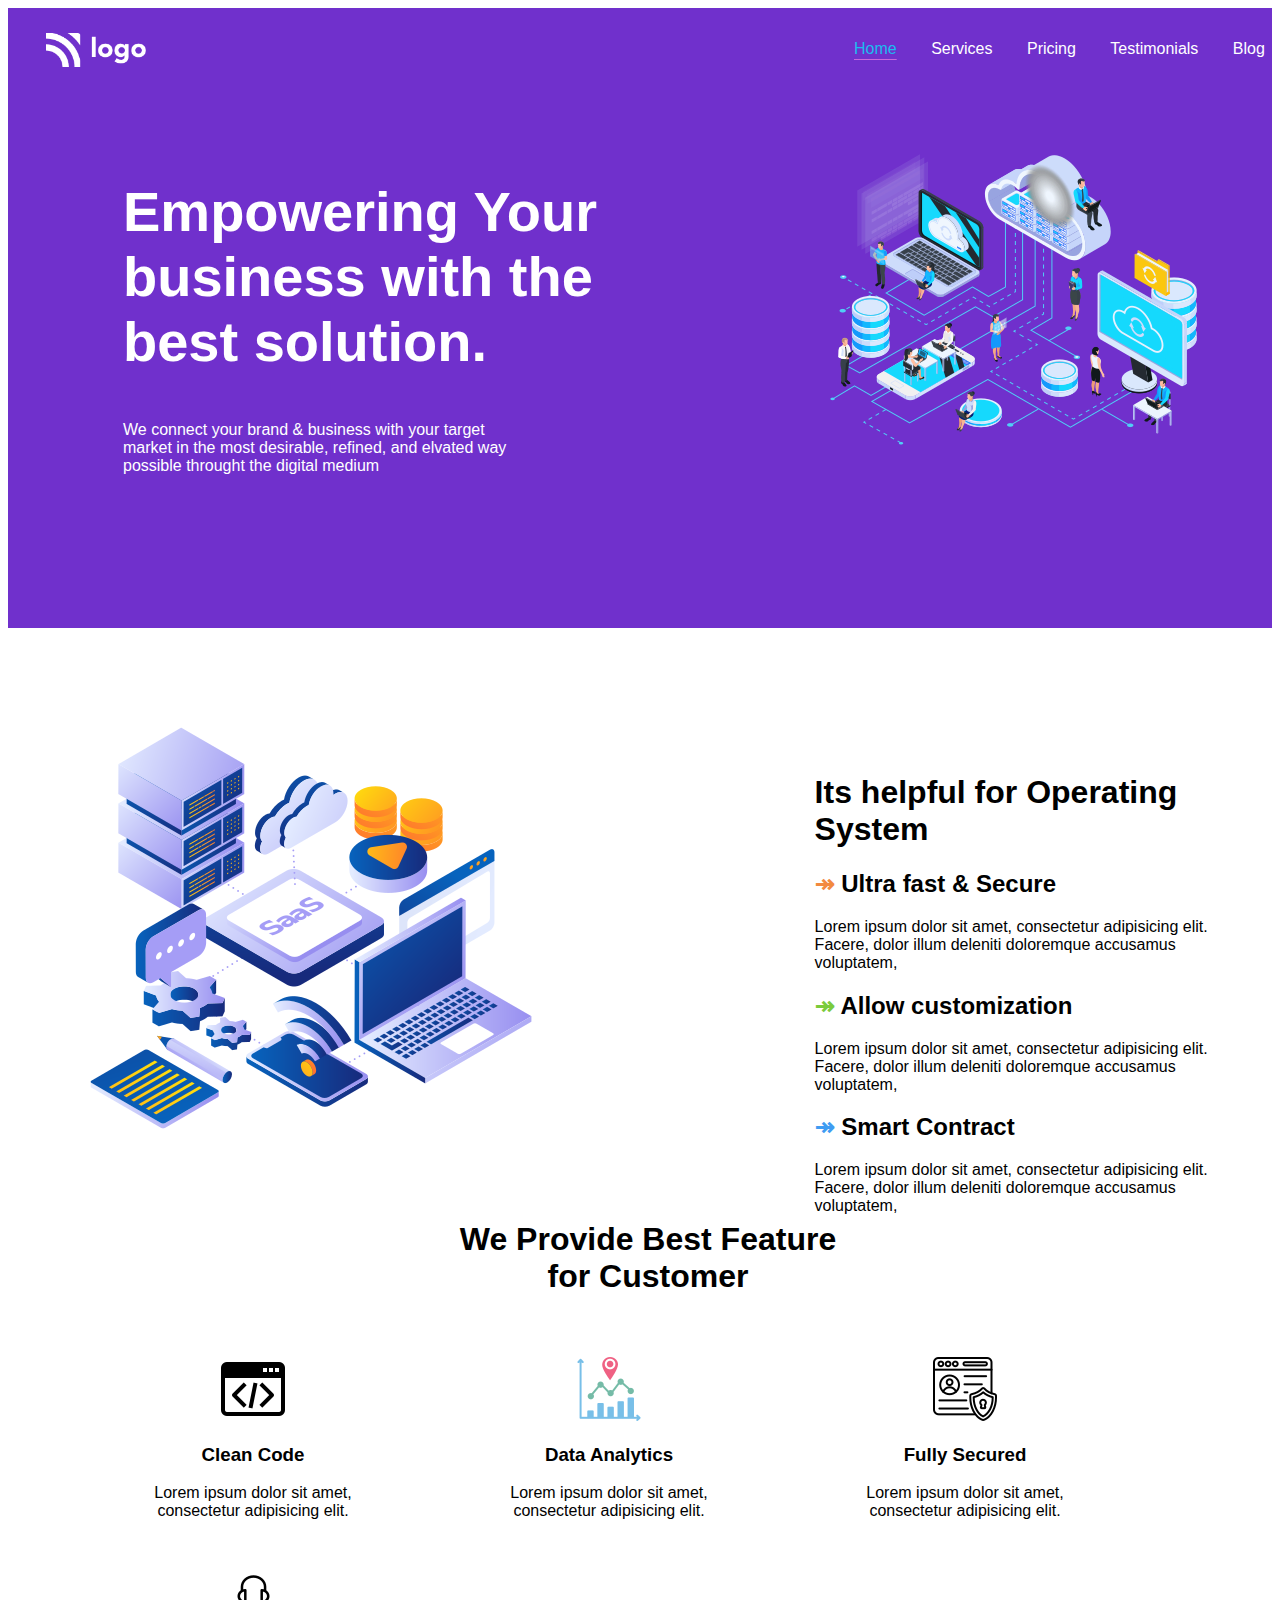
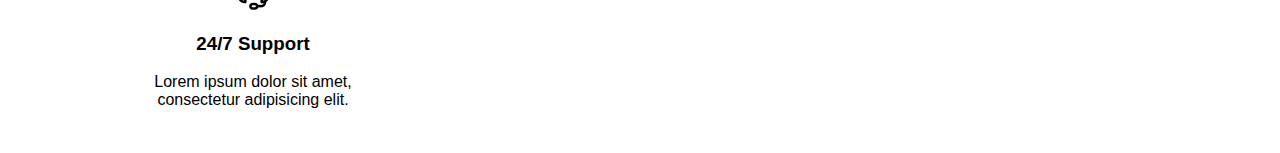
<file: Index.html>
<!DOCTYPE html>
<html lang="en">
<head>
    <meta charset="UTF-8">
    <meta http-equiv="X-UA-Compatible" content="IE=edge">
    <meta name="viewport" content="width=device-width, initial-scale=1.0">
    <title>Document</title>
    <link rel="stylesheet" href="style.css">
</head>
<body>
    <header>
        <!-- Navigation Bar Starts -->
        <nav>
            <!-- Navigation items Starts -->
            <a class="nav-item">Home</a>
            <a class="nav-item">Services</a>
            <a class="nav-item">Pricing</a>
            <a class="nav-item">Testimonials</a>
            <a class="nav-item">Blog</a>
            <a class="nav-item-active">Free Trial</a>
            
            
        </nav>
  
        <!-- LOGO -->
        <div >
            <img class="logo" src="./Images/white-logo.png" >
        </div>
  
        <!-- Text -->
        <div class="header-text">
            
            <h2>
                Empowering Your <br>business with the <br> best solution.
            </h2>
            <p>
                We connect your brand & business with your target <br>market in the most desirable, refined, and elvated way <br> possible throught the digital medium<br>
                <br>
                
              </p>
  
              <!-- Image -->
      
        </div>
        <div class="img-holder">
            <img class="header-img" src="./Images/30495 [Converted]-01.png" >
        </div>
        
    </header>
    <div class="os">
        <img class="header-img" style="float:left;" src="./Images/Saas illustration-01.png" >
         <div class="os-text">
            <h1 class="os-h1">Its helpful for Operating <br>System</h1>
            <h2><span style="color:#f28a3f;">&#8608;</span> Ultra fast & Secure</h2>
            
            <p>Lorem ipsum dolor sit amet, consectetur adipisicing elit. Facere, dolor illum deleniti doloremque accusamus voluptatem,</p>
            <h2><span style="color:#7bcb3c;">&#8608;</span> Allow customization</h2>
            
            <p>Lorem ipsum dolor sit amet, consectetur adipisicing elit. Facere, dolor illum deleniti doloremque accusamus voluptatem,</p>
            <h2><span style="color:#3f9cf2;">&#8608;</span> Smart Contract</h2>
            
            <p>Lorem ipsum dolor sit amet, consectetur adipisicing elit. Facere, dolor illum deleniti doloremque accusamus voluptatem,</p>
         </div>
    
    </div>
    <div class="end">
        <h1>We Provide Best Feature <br>for Customer</h1>
        <div class="cards">
            <img src="./Images/web-developing.png">
            <h3>Clean Code</h3>
            <p>Lorem ipsum dolor sit amet, consectetur adipisicing elit.</p>
        </div>
        <div class="cards">
            <img src="./Images/data-analytics.png">
            <h3>Data Analytics</h3>
            <p>Lorem ipsum dolor sit amet, consectetur adipisicing elit.</p>
        </div>
        <div class="cards">
            <img src="./Images/secured-profile.png">
            <h3>Fully Secured</h3>
            <p>Lorem ipsum dolor sit amet, consectetur adipisicing elit.</p>
        </div>
        <div class="cards">
            <img src="./Images/support.png">
            <h3>24/7 Support</h3>
            <p>Lorem ipsum dolor sit amet, consectetur adipisicing elit.</p>
        </div>
    </div>

</body>
</html>
</file>
<file: style.css>
* {
    font-family: "Poppins", sans-serif;
  }
  
  body > header > nav {
    float: left;
    
    position: relative;
    right: -791px;
    top: 7px;
  
  }
  body > header > div:nth-child(2) {
    float: left;
  }
  
  body > header > nav > a {
    margin-left: 30px;
  }
  body > header > div:nth-child(2) {
    float: left;
    position: relative;
    left: -570px;
  }
  header{
    background-color: #7030cc;
    padding: 25px;
    height: 570px;
    color:white;
    
  }
  body > header > div.header-text > img {
    position: relative;
    top: 134px;
    right: 607px;
  }
  body > header > div.header-text > h2 {
    position: relative;
    /* left: 53px; */
    top: 100px;
    font-size: 3.5em;
}
.header-text {
    /* float: left; */
    padding-left: 90px;
}
body > header > div:nth-child(4) {
    float: right;
    position: relative;
    right: -175px;
    top: -290px;
    width: 50%;
}
img.header-img {
    /* width: 600px;
    height: 400px; */
    /* transform: scale(1.2); */
}
body > header > div.header-text > p {
    position: relative;
    top: 100px;
    /* left: 56px; */
    color: white;
}
  img.logo {
    width: 100px;
}
body > header > nav > a.nav-item-active {
    padding: 10px;
    padding-left: 20px;
    padding-right: 20px;
    background: #1bbcef;
}
body > header > nav > a:nth-child(1) {
    color: #1bbcef;
    text-decoration: underline;
    text-decoration-offset: 17px;
    text-underline-offset: 5px;
    text-decoration-color: #c767dc;
}
.os{
    padding: 50px;
}
.os-text{
    float: right;
    width: 35%;
}
.end {
    position: absolute;
    top: 1200px;
    text-align: center;
    width: 100%;
}
.cards {
    float: left;
    margin-left: 134px;
    border: 1px solid;
    width: 202px;
    height: 202px;
}


.cards {
    float: left;
    margin-left: 134px;
    border: none;
    /* box-shadow: 6px 4px 4px 0px grey; */
    width: 202px;
    height: 168px;
    border-radius: 20px;
    padding: 10px;
    transition: all 0.2s;
    padding-top: 40px;
}
.cards:hover {
    box-shadow: 6px 4px 4px 0px grey;
}
@media only screen and (max-width: 600px) {
  * {
    font-family: "Poppins", sans-serif;
  }

  body > header > nav {
    float: left;
    
    position: relative;
    right: -791px;
    top: 7px;
  
  }
  body > header > div:nth-child(2) {
    float: left;
  }
  
  body > header > nav > a {
    margin-left: 30px;
  }
  body > header > div:nth-child(2) {
    /* float: left; */
    /* position: relative; */
    /* left: -570px; */
  }
  header{
    background-color: #7030cc;
    padding: 25px;
    height: 570px;
    color:
    white;
  }
  body > header > div.header-text > img {
    position: relative;
    top: 134px;
    right: 607px;
  }
  body > header > div.header-text > h2 {
    position: relative;
    /* left: 53px; */
    /* top: 100px; */
    font-size: 1.5em;
}
.header-text {
    /* float: left; */
    /* padding-left: 90px; */
}
body > header > div:nth-child(4) {
    float: right;
    position: relative;
    right: -175px;
    top: -290px;
    width: 50%;
}
img.header-img {
    /* width: 600px;
    height: 400px; */
    /* transform: scale(1.2); */
    width: 300px;
}
body > header > div.header-text > p {
    position: relative;
    /* top: 100px; */
    /* left: 56px; */
    color: white;
}
  img.logo {
    width: 100px;
}
body > header > nav > a.nav-item-active {
    padding: 10px;
    padding-left: 20px;
    padding-right: 20px;
    background: #1bbcef;
}
body > header > nav > a:nth-child(1) {
    color: #1bbcef;
    text-decoration: underline;
    text-decoration-offset: 17px;
    text-underline-offset: 5px;
    text-decoration-color: #c767dc;
}

.os{
    padding: 50px;
}
.os-text{
    float: right;
    /* width: 35%; */
}
.end {
    position: absolute;
    top: 1632px;
    text-align: center;
    width: 100%;
}
.cards {
    float: left;
    /* margin-left: 134px; */
    border: 1px solid;
    width: 202px;
    height: 202px;
}


.cards {
    float: left;
    margin-left: 68px;
    border: none;
    /* box-shadow: 6px 4px 4px 0px grey; */
    width: 202px;
    height: 168px;
    border-radius: 20px;
    padding: 10px;
    transition: all 0.2s;
    padding-top: 40px;
}
.cards:hover {
    box-shadow: 6px 4px 4px 0px grey;
}

}
</file>
